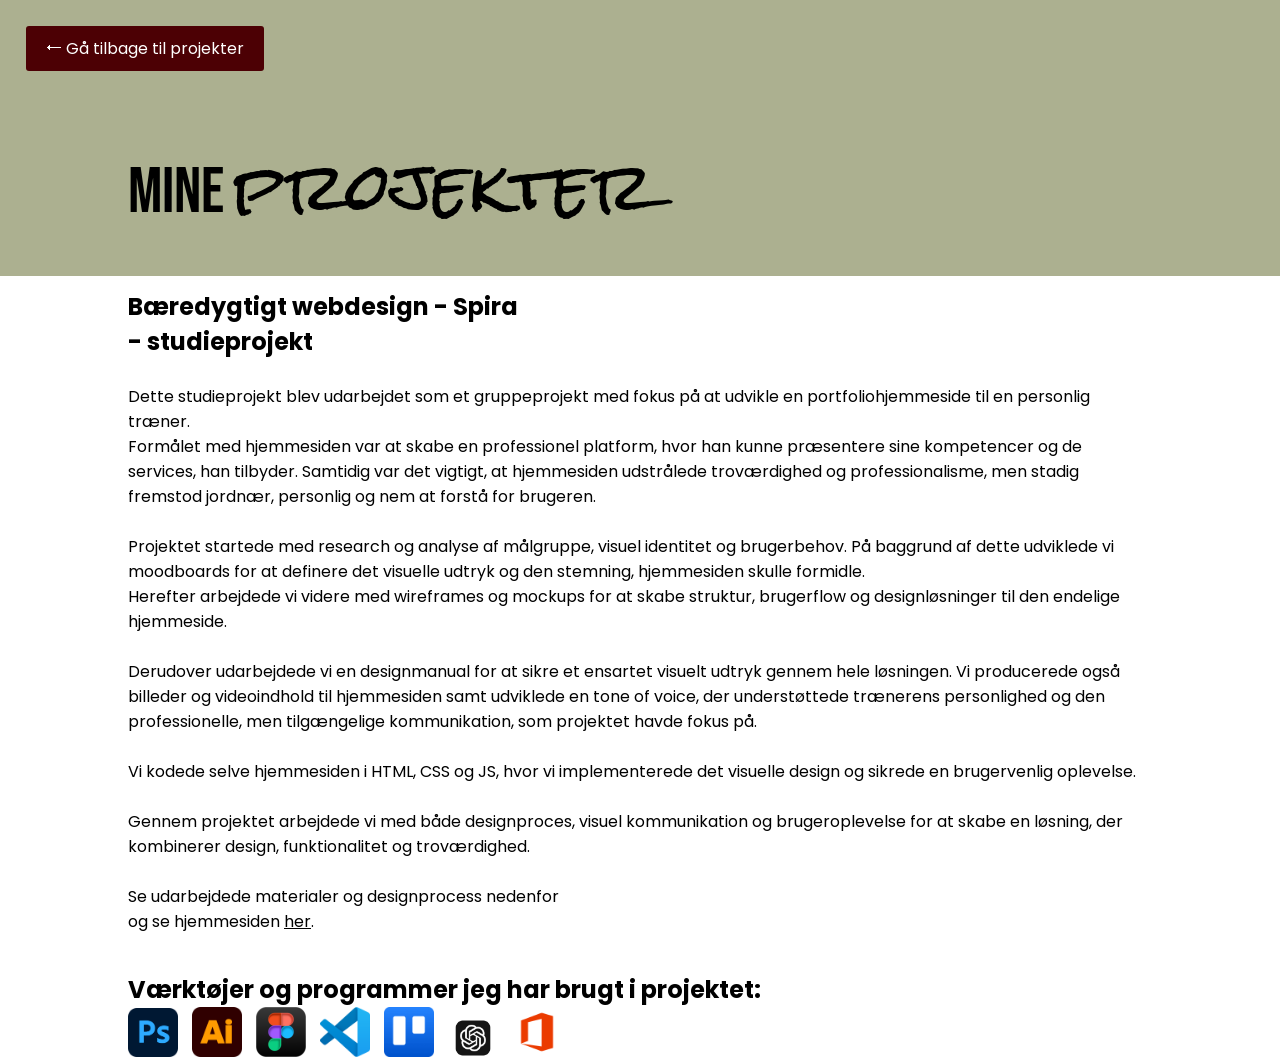
<file: beredygtig.html>
<!DOCTYPE html>
<html lang="en">
<head>
    <meta charset="UTF-8">
    <meta name="viewport" content="width=device-width, initial-scale=1.0">
    <title>Maria Kroer - Portfolio</title>

    <link rel="icon"  href="ikoner/fav.jpg">

    <link rel="stylesheet" href="css.css">
    <link rel="stylesheet" href="projekter.css">

 <link rel="preconnect" href="https://fonts.googleapis.com">
<link rel="preconnect" href="https://fonts.gstatic.com" crossorigin>
<link href="https://fonts.googleapis.com/css2?family=Bebas+Neue&family=Pinyon+Script&family=Poppins:ital,wght@0,100;0,200;0,300;0,400;0,500;0,600;0,700;0,800;0,900;1,100;1,200;1,300;1,400;1,500;1,600;1,700;1,800;1,900&family=Rock+Salt&family=The+Girl+Next+Door&display=swap" rel="stylesheet">
<script src="script.js" defer></script>

   </head>

<!-- Google tag (gtag.js) -->
<script async src="https://www.googletagmanager.com/gtag/js?id=G-BCG8EXSHFS"></script>
<script>
  window.dataLayer = window.dataLayer || [];
  function gtag(){dataLayer.push(arguments);}
  gtag('js', new Date());

  gtag('config', 'G-BCG8EXSHFS');
</script>

   <body>
      <div id="top">
    <a href="index.html#beredygtig" class="lmere"> ⭠ Gå tilbage til projekter</a>
  <h1 class="overskrift">Mine <span style="font-family: Rock Salt, cursive;">projekter</span></h1>
  </div>
  <div class="projekte">
  <p style="font-family: poppins, cursive;"> <span style="font-weight: bold; font-size: 1.5rem; ">Bæredygtigt webdesign - Spira<br> - studieprojekt</span>
    <br> <br> 
Dette studieprojekt blev udarbejdet som et gruppeprojekt med fokus på at udvikle en portfoliohjemmeside til en personlig træner. <br> Formålet med hjemmesiden var at skabe en professionel platform, hvor han kunne præsentere sine kompetencer og de services, han tilbyder. Samtidig var det vigtigt, at hjemmesiden udstrålede troværdighed og professionalisme, men stadig fremstod jordnær, personlig og nem at forstå for brugeren. <br><br>

Projektet startede med research og analyse af målgruppe, visuel identitet og brugerbehov. På baggrund af dette udviklede vi moodboards for at definere det visuelle udtryk og den stemning, hjemmesiden skulle formidle. <br> Herefter arbejdede vi videre med wireframes og mockups for at skabe struktur, brugerflow og designløsninger til den endelige hjemmeside. <br><br>

Derudover udarbejdede vi en designmanual for at sikre et ensartet visuelt udtryk gennem hele løsningen. Vi producerede også billeder og videoindhold til hjemmesiden samt udviklede en tone of voice, der understøttede trænerens personlighed og den professionelle, men tilgængelige kommunikation, som projektet havde fokus på. <br><br>

Vi kodede selve hjemmesiden i HTML, CSS og JS, hvor vi implementerede det visuelle design og sikrede en brugervenlig oplevelse. <br><br>

Gennem projektet arbejdede vi med både designproces, visuel kommunikation og brugeroplevelse for at skabe en løsning, der kombinerer design, funktionalitet og troværdighed. <br><br>
Se udarbejdede materialer og designprocess nedenfor <br> og se hjemmesiden <a href="https://mohammadpt.danielfrederiksmose.dk/index.html" target="_blank" style="color: black;">her</a>.</p>

</div>

<div class="værktøjstyle">
   <p style="font-family: poppins, cursive;"> <span style="font-weight: bold; font-size: 1.5rem; ">Værktøjer og programmer jeg har brugt i projektet: <br></span>
   
        <img src="ikoner/photoshop.png" class="icon fade-up værktøj" alt="Photoshop logo">
        <img src="ikoner/illustator.png" class="icon fade-up værktøj" alt="Illustrator logo" >

        <img src="ikoner/figma.png" class="icon fade-up værktøj" alt="Figma logo" >
 
        <img src="ikoner/vsc.png" class="icon fade-up værktøj" alt="Visual Studio Code logo" >

  
        <img src="ikoner/trello.png" class="icon fade-up værktøj" alt="Trello logo" >
    

        <img src="ikoner/chat.png" class="icon fade-up værktøj" alt="ChatGPT logo" >
        <img src="ikoner/office.png" class="icon fade-up værktøj" alt="Office logo" >
      

    </div>
  
</body>
</html>
</file>
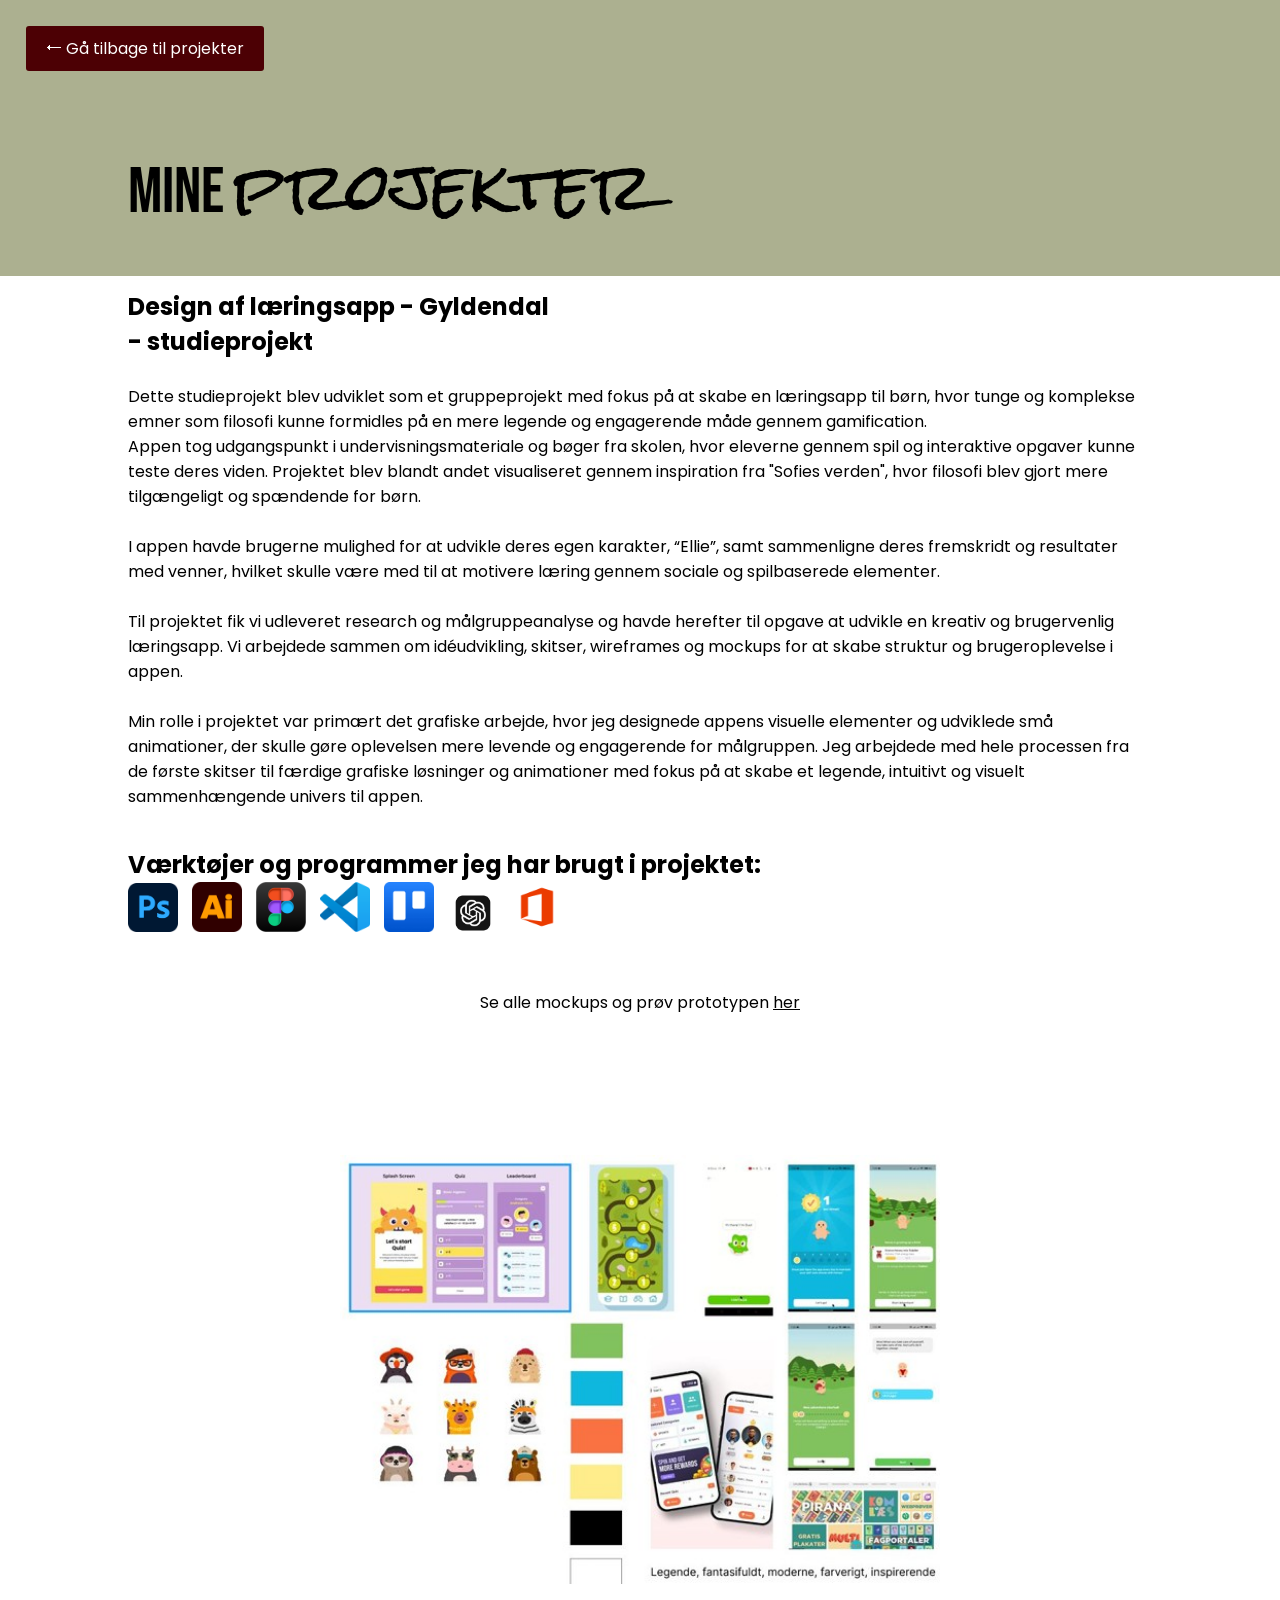
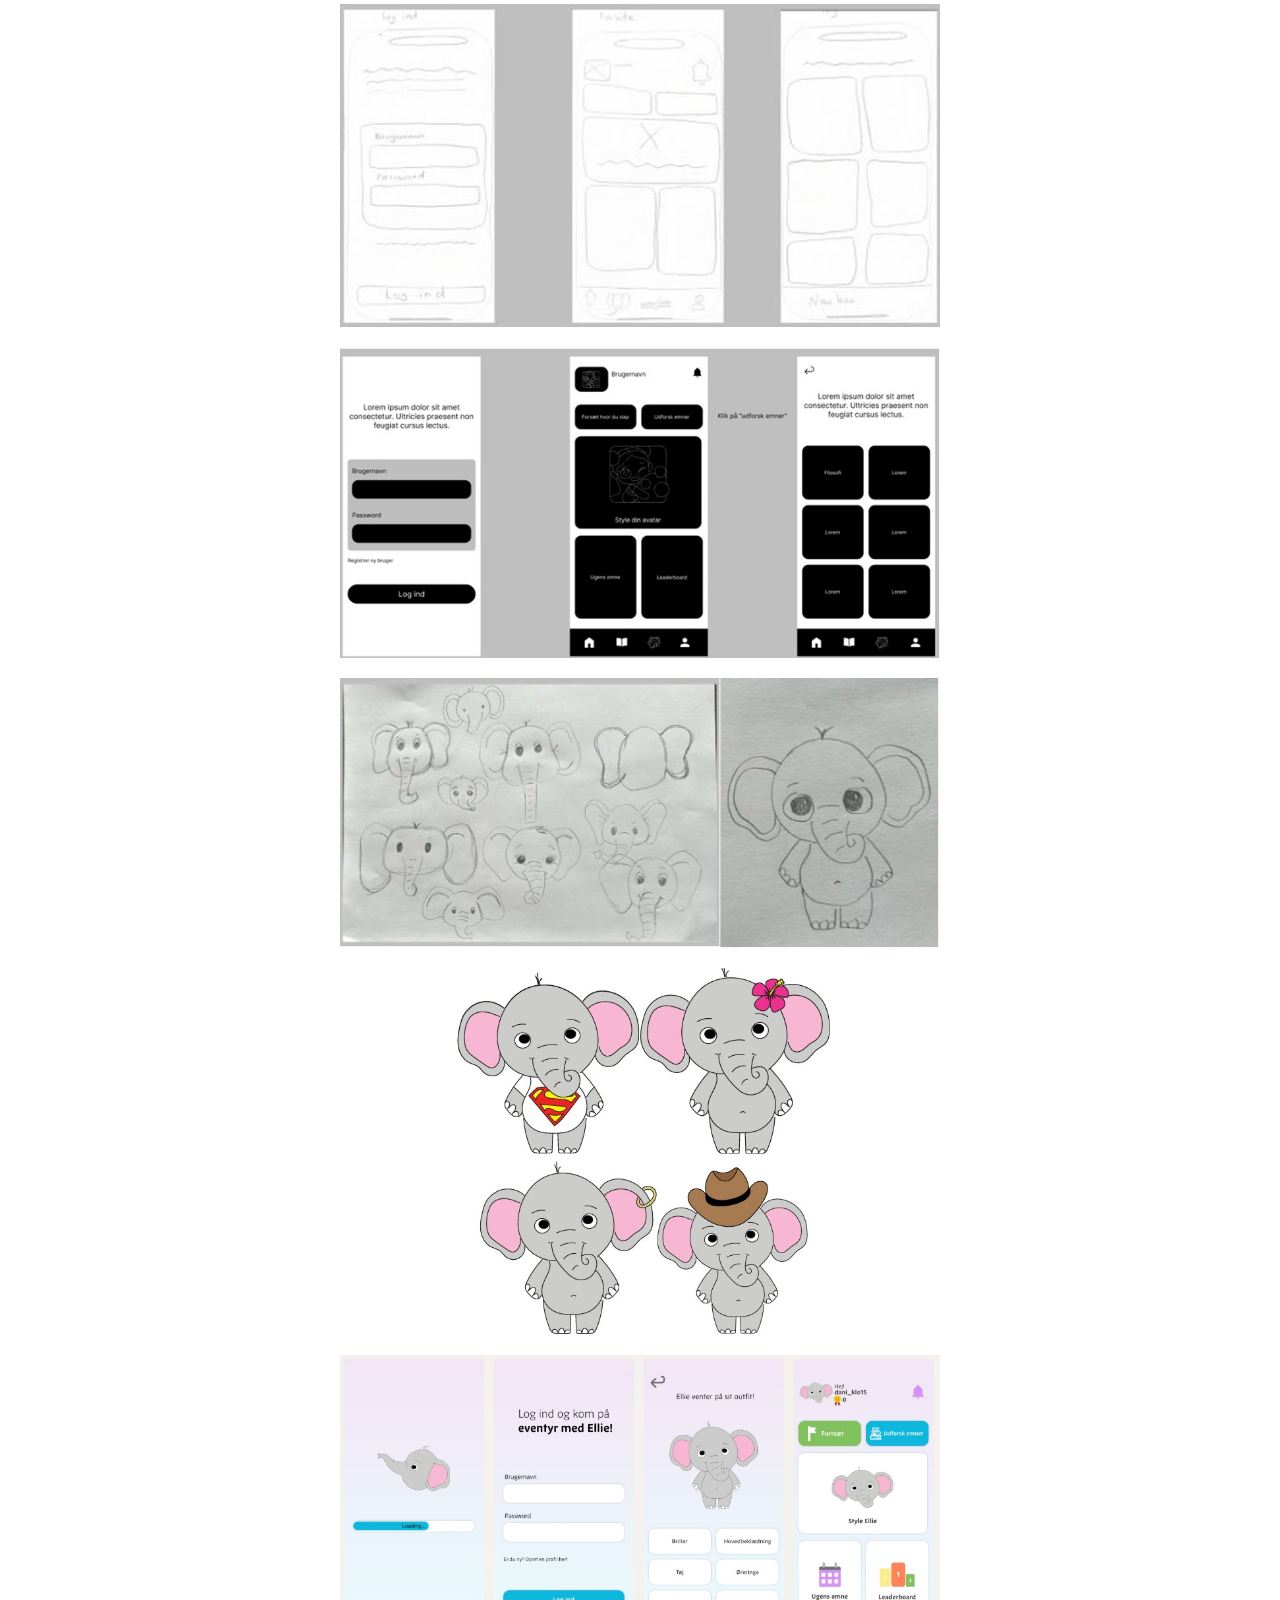
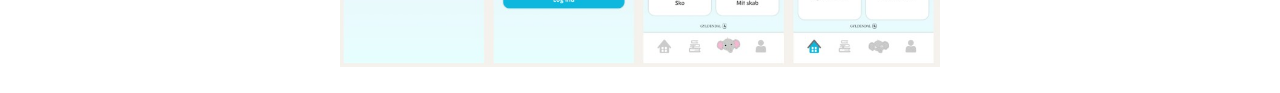
<file: ellie.html>
<!DOCTYPE html>
<html lang="en">
<head>
    <meta charset="UTF-8">
    <meta name="viewport" content="width=device-width, initial-scale=1.0">
    <title>Maria Kroer - Portfolio</title>

    <link rel="icon"  href="ikoner/fav.jpg">

    <link rel="stylesheet" href="css.css">
    <link rel="stylesheet" href="projekter.css">

 <link rel="preconnect" href="https://fonts.googleapis.com">
<link rel="preconnect" href="https://fonts.gstatic.com" crossorigin>
<link href="https://fonts.googleapis.com/css2?family=Bebas+Neue&family=Pinyon+Script&family=Poppins:ital,wght@0,100;0,200;0,300;0,400;0,500;0,600;0,700;0,800;0,900;1,100;1,200;1,300;1,400;1,500;1,600;1,700;1,800;1,900&family=Rock+Salt&family=The+Girl+Next+Door&display=swap" rel="stylesheet">
<script src="script.js" defer></script>

   </head>

<!-- Google tag (gtag.js) -->
<script async src="https://www.googletagmanager.com/gtag/js?id=G-BCG8EXSHFS"></script>
<script>
  window.dataLayer = window.dataLayer || [];
  function gtag(){dataLayer.push(arguments);}
  gtag('js', new Date());

  gtag('config', 'G-BCG8EXSHFS');
</script>

   <body>
    <div id="top">
    <a href="index.html#ellie" class="lmere"> ⭠ Gå tilbage til projekter</a>
  <h1 class="overskrift">Mine <span style="font-family: Rock Salt, cursive;">projekter</span></h1>
  </div>
  <div class="projekte">
  <p style="font-family: poppins, cursive;"> <span style="font-weight: bold; font-size: 1.5rem; ">Design af læringsapp - Gyldendal <br> - studieprojekt</span>
    <br> <br> 
Dette studieprojekt blev udviklet som et gruppeprojekt med fokus på at skabe en læringsapp til børn, hvor tunge og komplekse emner som filosofi kunne formidles på en mere legende og engagerende måde gennem gamification. <br> Appen tog udgangspunkt i undervisningsmateriale og bøger fra skolen, hvor eleverne gennem spil og interaktive opgaver kunne teste deres viden. Projektet blev blandt andet visualiseret gennem inspiration fra "Sofies verden", hvor filosofi blev gjort mere tilgængeligt og spændende for børn. <br><br>

I appen havde brugerne mulighed for at udvikle deres egen karakter, “Ellie”, samt sammenligne deres fremskridt og resultater med venner, hvilket skulle være med til at motivere læring gennem sociale og spilbaserede elementer. <br> <br>

Til projektet fik vi udleveret research og målgruppeanalyse og havde herefter til opgave at udvikle en kreativ og brugervenlig læringsapp. Vi arbejdede sammen om idéudvikling, skitser, wireframes og mockups for at skabe struktur og brugeroplevelse i appen. <br><br>

Min rolle i projektet var primært det grafiske arbejde, hvor jeg designede appens visuelle elementer og udviklede små animationer, der skulle gøre oplevelsen mere levende og engagerende for målgruppen. Jeg arbejdede med hele processen fra de første skitser til færdige grafiske løsninger og animationer med fokus på at skabe et legende, intuitivt og visuelt sammenhængende univers til appen.</p>

</div>

<div class="værktøjstyle">
   <p style="font-family: poppins, cursive;"> <span style="font-weight: bold; font-size: 1.5rem; ">Værktøjer og programmer jeg har brugt i projektet: <br></span>
   
          <img src="ikoner/photoshop.png" class="icon fade-up værktøj" alt="Photoshop logo">
        <img src="ikoner/illustator.png" class="icon fade-up værktøj" alt="Illustrator logo" >
      
      
        <img src="ikoner/figma.png" class="icon fade-up værktøj" alt="Figma logo" >
   
        <img src="ikoner/vsc.png" class="icon fade-up værktøj" alt="Visual Studio Code logo" >
     
 
      
        <img src="ikoner/trello.png" class="icon fade-up værktøj" alt="Trello logo" >
  
        <img src="ikoner/chat.png" class="icon fade-up værktøj" alt="ChatGPT logo" >
        <img src="ikoner/office.png" class="icon fade-up værktøj" alt="Office logo" >
  
</div>
        <div class="designprocess">
      
    <p style="font-family: poppins, cursive; text-align: center;">Se alle mockups og prøv prototypen <a href="https://www.figma.com/design/TAbSsfrMTwYjvmrbj8BTLj/Design-af-en-app-prototype?node-id=0-1&p=f&t=DcxupOSWYfA2Iiut-0" target="_blank" style="color: black;">her</a></p>
<video src="video/prototypeellie.mp4" autoplay muted style="width: 200px;"></video>

<img src="studiepro/moodboardellie.jpg" style="width: 600px;" alt="Skitser">
<img src="studiepro/skitserellie.jpg" style="width: 600px;" alt="Logo skitser">
<img src="studiepro/wireframesellie.jpg" style="width: 600px;" alt="Wireframes">

<img src="studiepro/skitserellieele.jpg" style="width: 600px;" alt="mock up">
<img src="studiepro/doneellie.jpg" style="width: 400px;" alt="mock up">
  
    
<img src="studiepro/mockupellie.jpg" style="width: 600px;" alt="mock up">

  

  </div>
</body>
</html>
</file>
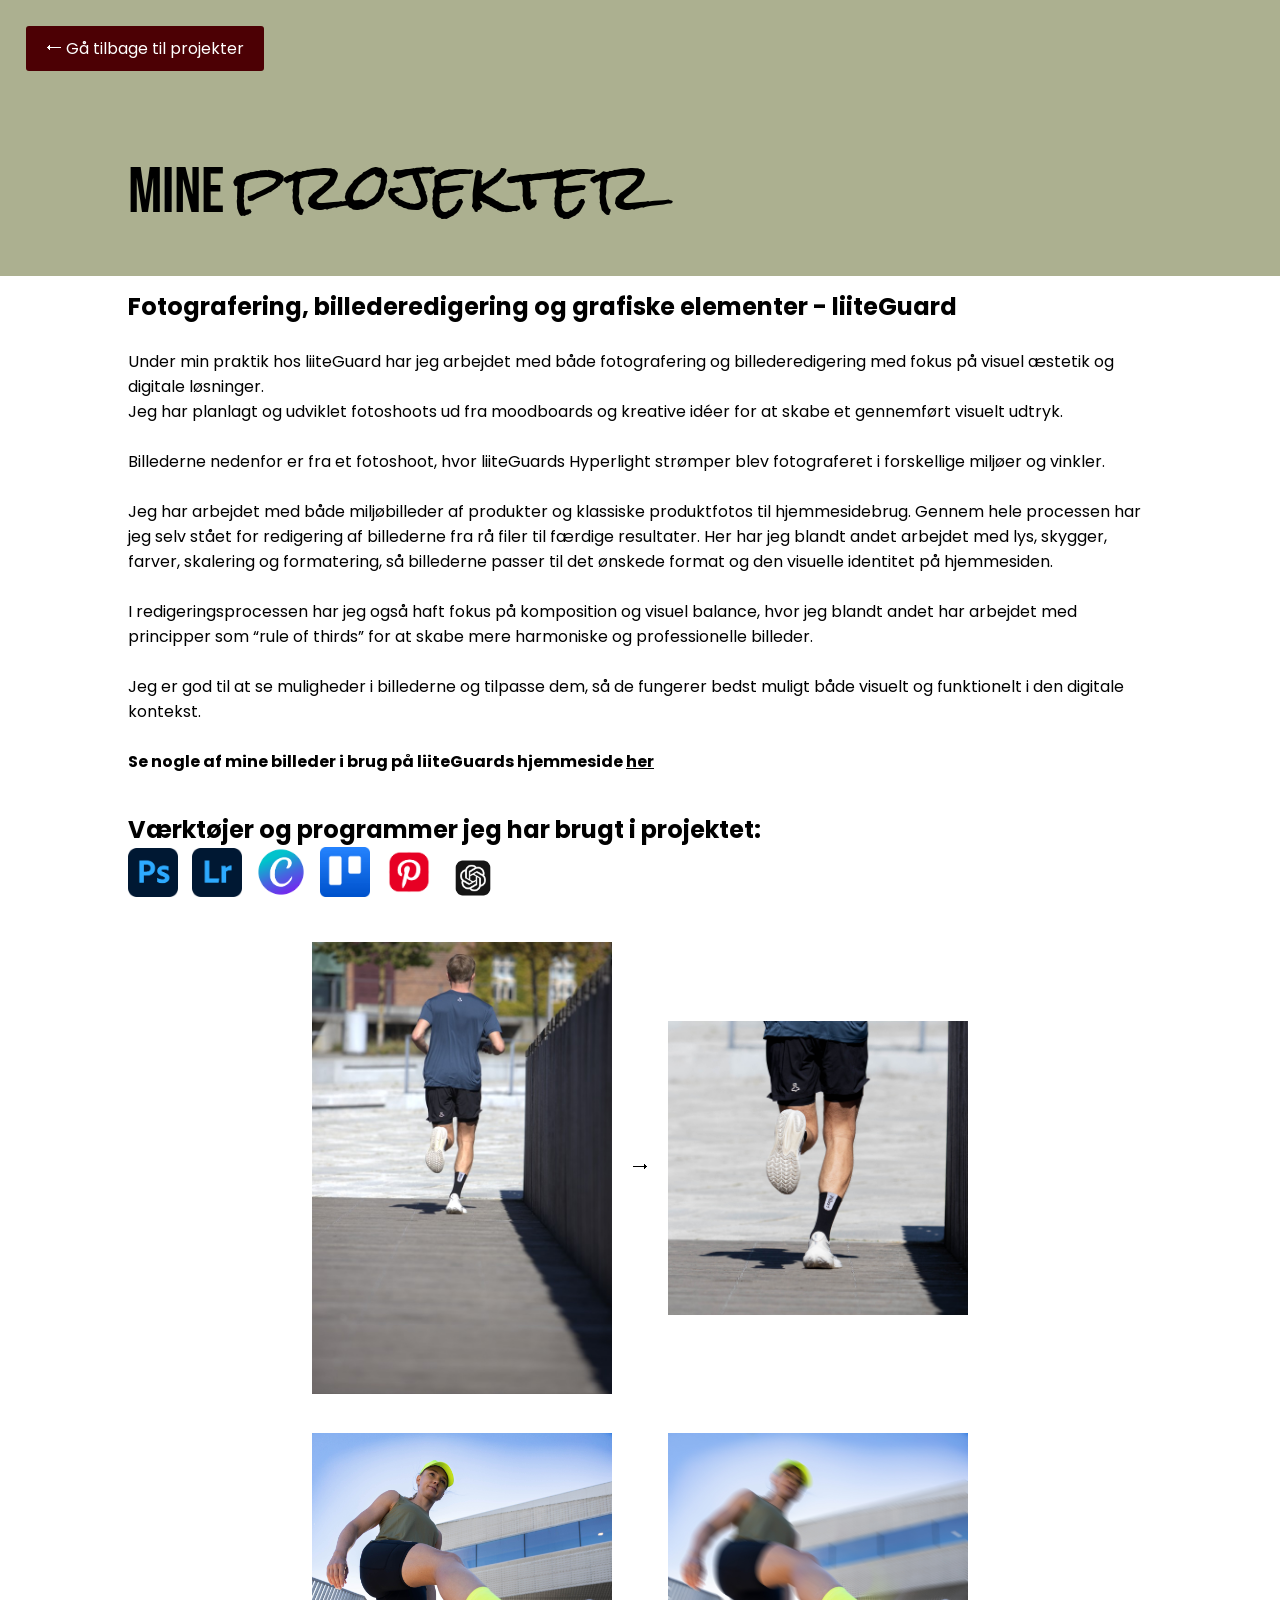
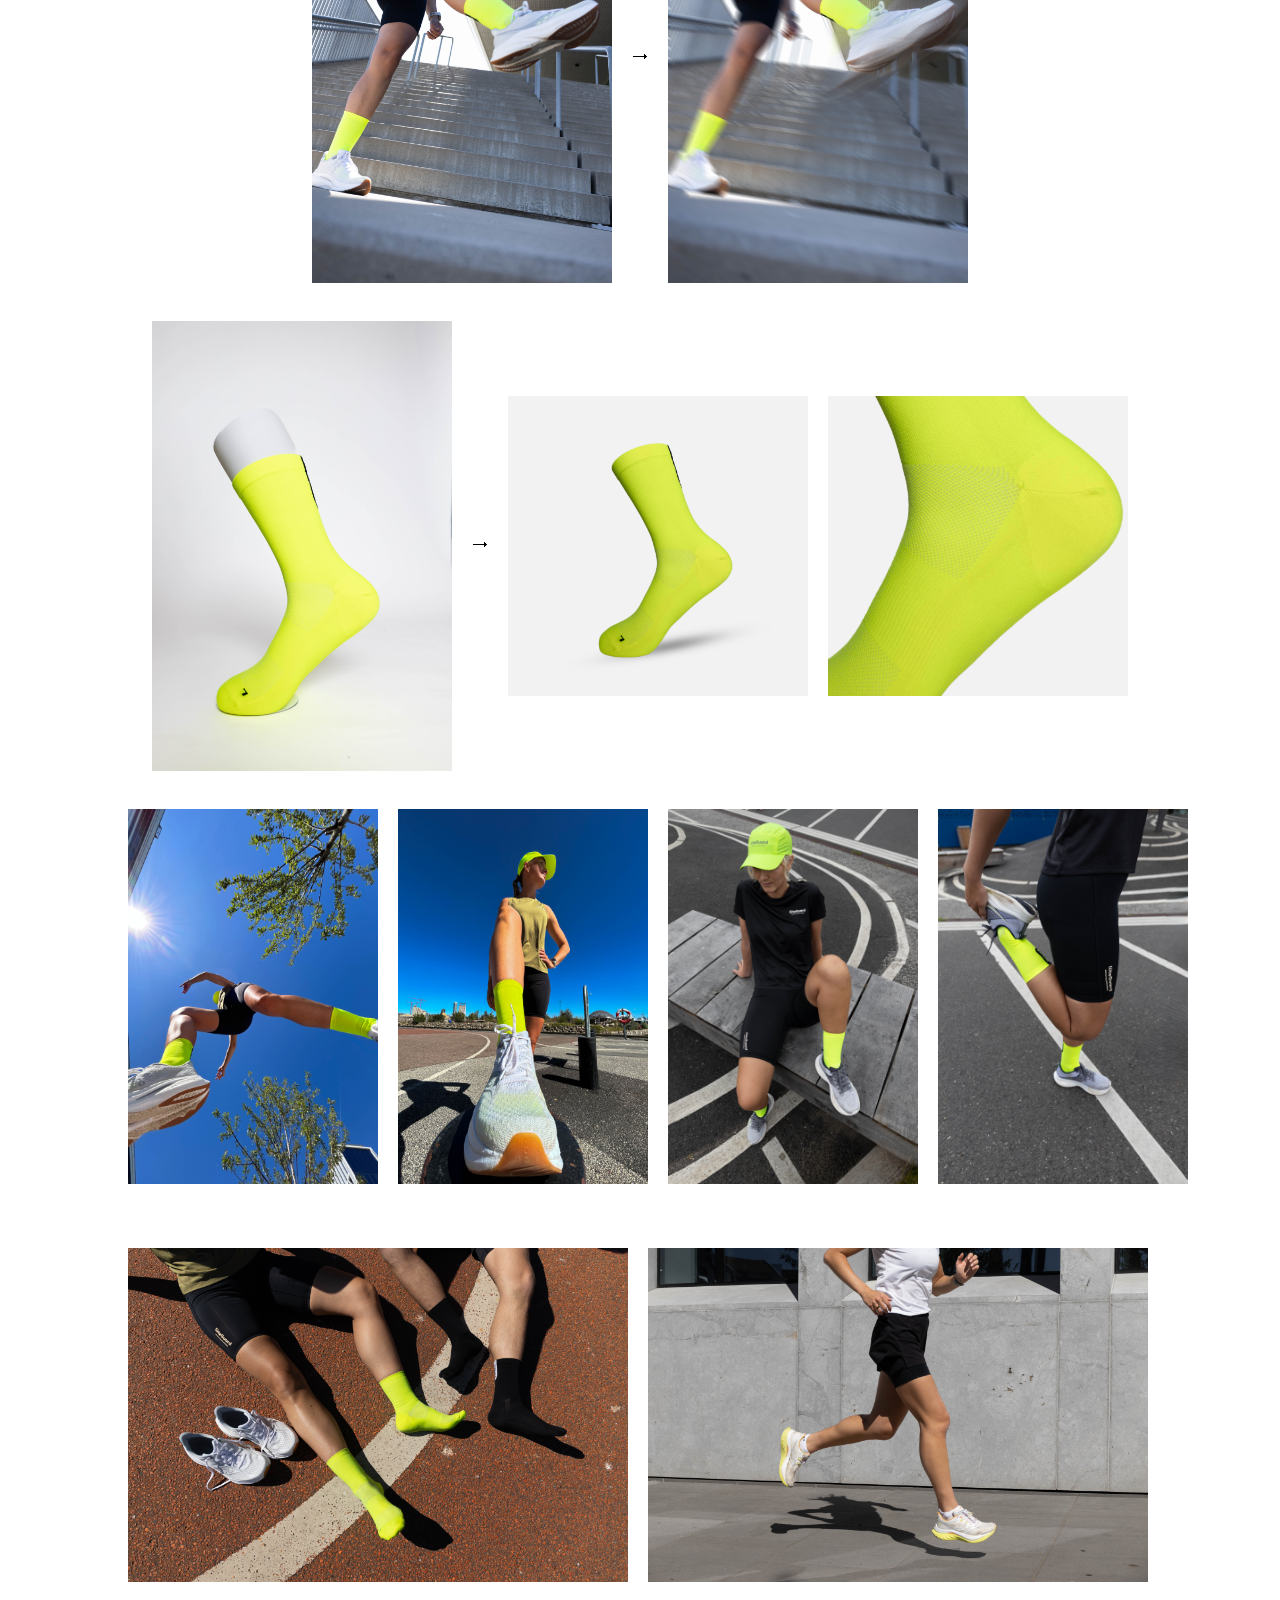
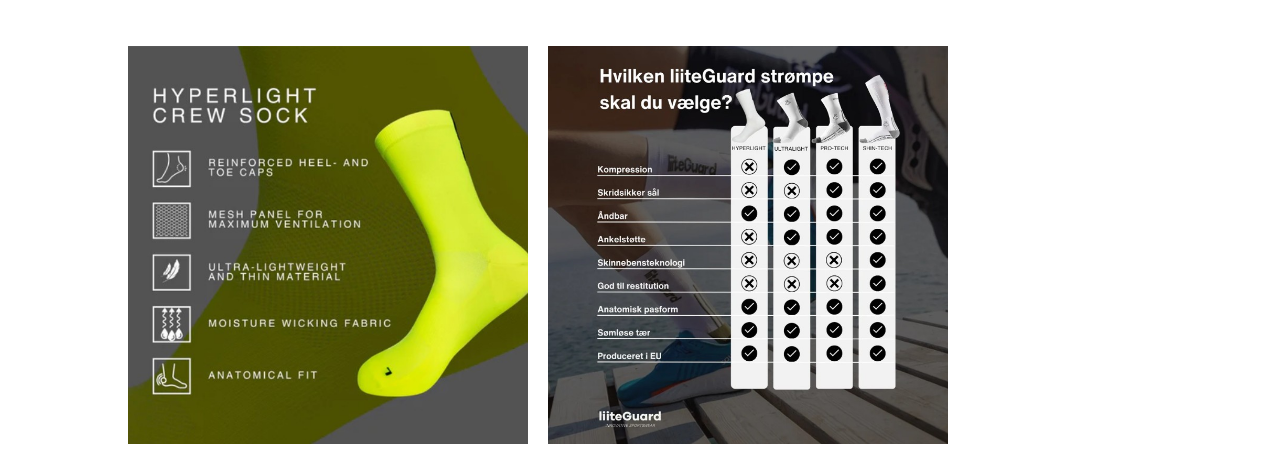
<file: foto.html>
<!DOCTYPE html>
<html lang="en">
<head>
    <meta charset="UTF-8">
    <meta name="viewport" content="width=device-width, initial-scale=1.0">
    <title>Maria Kroer - Portfolio</title>

    <link rel="icon"  href="ikoner/fav.jpg">

    <link rel="stylesheet" href="css.css">
    <link rel="stylesheet" href="projekter.css">

 <link rel="preconnect" href="https://fonts.googleapis.com">
<link rel="preconnect" href="https://fonts.gstatic.com" crossorigin>
<link href="https://fonts.googleapis.com/css2?family=Bebas+Neue&family=Pinyon+Script&family=Poppins:ital,wght@0,100;0,200;0,300;0,400;0,500;0,600;0,700;0,800;0,900;1,100;1,200;1,300;1,400;1,500;1,600;1,700;1,800;1,900&family=Rock+Salt&family=The+Girl+Next+Door&display=swap" rel="stylesheet">
<script src="script.js" defer></script>
   </head>

<!-- Google tag (gtag.js) -->
<script async src="https://www.googletagmanager.com/gtag/js?id=G-BCG8EXSHFS"></script>
<script>
  window.dataLayer = window.dataLayer || [];
  function gtag(){dataLayer.push(arguments);}
  gtag('js', new Date());

  gtag('config', 'G-BCG8EXSHFS');
</script>

   <body>
    <div id="top">
    <a href="index.html#foto" class="lmere"> ⭠ Gå tilbage til projekter</a>
  <h1 class="overskrift">Mine <span style="font-family: Rock Salt, cursive;">projekter</span></h1>
  </div>
  <div class="projekte">
  <p style="font-family: poppins, cursive;"> <span style="font-weight: bold; font-size: 1.5rem; ">Fotografering, billederedigering og grafiske elementer - liiteGuard</span>
    <br> <br> 
Under min praktik hos liiteGuard har jeg arbejdet med både fotografering og billederedigering med fokus på visuel æstetik og digitale løsninger. <br> Jeg har planlagt og udviklet fotoshoots ud fra moodboards og kreative idéer for at skabe et gennemført visuelt udtryk. <br> <br> Billederne nedenfor er fra et fotoshoot, hvor liiteGuards Hyperlight strømper blev fotograferet i forskellige miljøer og vinkler.
<br><br>
Jeg har arbejdet med både miljøbilleder af produkter og klassiske produktfotos til hjemmesidebrug. Gennem hele processen har jeg selv stået for redigering af billederne fra rå filer til færdige resultater. Her har jeg blandt andet arbejdet med lys, skygger, farver, skalering og formatering, så billederne passer til det ønskede format og den visuelle identitet på hjemmesiden.
<br><br>
I redigeringsprocessen har jeg også haft fokus på komposition og visuel balance, hvor jeg blandt andet har arbejdet med principper som “rule of thirds” for at skabe mere harmoniske og professionelle billeder. <br><br>Jeg er god til at se muligheder i billederne og tilpasse dem, så de fungerer bedst muligt både visuelt og funktionelt i den digitale kontekst. 
<br> <br> <span style="font-weight: bold;">Se nogle af mine billeder i brug på liiteGuards hjemmeside <a href="https://liiteguard.dk/products/hyperlight-crew-sock-2-pack-neon-yellow" target="_blank" style="color: black;">her</a></span>
</p>


</div>

<div class="værktøjstyle">
   <p style="font-family: poppins, cursive;"> <span style="font-weight: bold; font-size: 1.5rem; ">Værktøjer og programmer jeg har brugt i projektet: <br></span>
   
        <img src="ikoner/photoshop.png" class="icon fade-up værktøj" alt="Photoshop logo">

        <img src="ikoner/lightroom.png" class="icon fade-up værktøj" alt="Lightroom logo" >

        <img src="ikoner/canva.png" class="icon fade-up værktøj" alt="Canva logo" >


        <img src="ikoner/trello.png" class="icon fade-up værktøj" alt="Trello logo" >
        <img src="ikoner/pinterest.webp" class="icon fade-up værktøj" alt="Pinterest logo" >
 
        <img src="ikoner/chat.png" class="icon fade-up værktøj" alt="ChatGPT logo" >


    </div>

<div class="billederfotoet">
<img src="img/emilfør.jpg" style="width: 300px; height: auto;" alt="Løber på bro">
<p>⭢</p>
<img src="img/emilefter.jpg" style="width: 300px; height: auto;" alt="løber på bro">
</div>
 <div class="billederfotoet">
<img src="img/sparkfør.jpg" style="width: 300px; height: auto;" alt="løber der sparker">
<p>⭢</p>
<img src="img/sparkefter.jpg" style="width: 300px; height: auto;" alt="løber der sparker">
</div>
<div class="billederfotoet">
<img src="img/neonfør.jpg" style="width: 300px; height: auto;" alt="strømpe">
<p>⭢</p>
<img src="img/neonsiden.jpg" style="width: 300px; height: auto;" alt="strømpe">
<img src="img/neondetaljetre.jpg" style="width: 300px; height: auto;" alt="strømpe">
</div>

<div class="billederfototo">
<img src="img/hopneon.jpg" style="width: 250px; height: auto;" alt="løber der hopper">
<img src="img/storfod.jpg" style="width: 250px; height: auto;" alt="Neonstrømpe på fod">
<img src="img/nannaneon.jpg" style="width: 250px; height: auto;" alt="Nanna i neonstrømpe">
<img src="img/strak.jpg" style="width: 250px; height: auto;" alt="Strømpe">
</div>

<div class="billederfototo">
    <img src="img/sortogneon.jpg" style="width: 500px; height: auto;" alt="Sort og neonstrømpe">
    <img src="img/kortstro.jpg" style="width: 500px; height: auto;" alt="Kort strømpe">
</div>

<div class="billederfototo">
    <img src="img/grafikstroo.jpg" style="width: 400px; height: auto;" alt="Grafisk strømpediagram">
    <img src="img/grafikstro.jpg" style="width: 400px; height: auto;" alt="Grafisk strømpediagram">
</div>

</body>
</html>
</file>
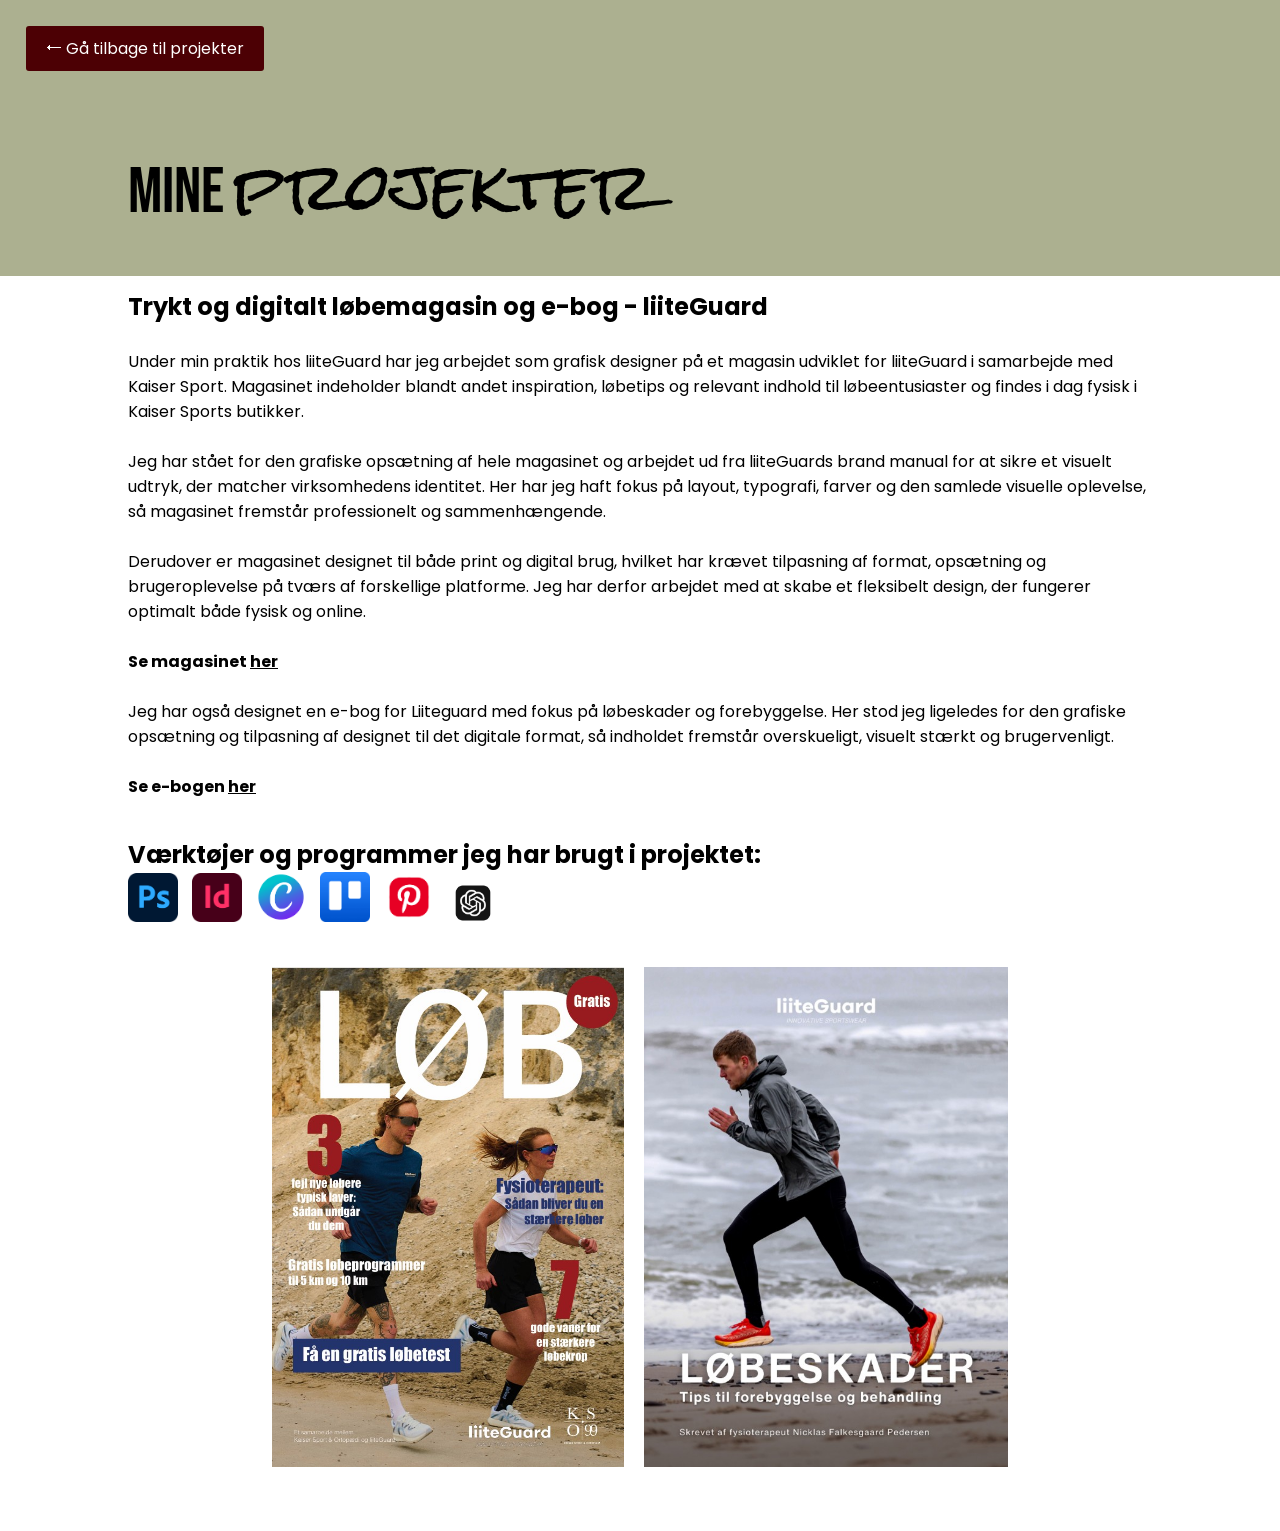
<file: magasin.html>
<!DOCTYPE html>
<html lang="en">
<head>
    <meta charset="UTF-8">
    <meta name="viewport" content="width=device-width, initial-scale=1.0">
    <title>Maria Kroer - Portfolio</title>

    <link rel="icon" href="ikoner/fav.jpg">

    <link rel="stylesheet" href="css.css">
    <link rel="stylesheet" href="projekter.css">

 <link rel="preconnect" href="https://fonts.googleapis.com">
<link rel="preconnect" href="https://fonts.gstatic.com" crossorigin>
<link href="https://fonts.googleapis.com/css2?family=Bebas+Neue&family=Pinyon+Script&family=Poppins:ital,wght@0,100;0,200;0,300;0,400;0,500;0,600;0,700;0,800;0,900;1,100;1,200;1,300;1,400;1,500;1,600;1,700;1,800;1,900&family=Rock+Salt&family=The+Girl+Next+Door&display=swap" rel="stylesheet">
<script src="script.js" defer></script>
   </head>

<!-- Google tag (gtag.js) -->
<script async src="https://www.googletagmanager.com/gtag/js?id=G-BCG8EXSHFS"></script>
<script>
  window.dataLayer = window.dataLayer || [];
  function gtag(){dataLayer.push(arguments);}
  gtag('js', new Date());

  gtag('config', 'G-BCG8EXSHFS');
</script>

   <div id="top">
    <a href="index.html#magasin" class="lmere"> ⭠ Gå tilbage til projekter</a>
  <h1 class="overskrift">Mine <span style="font-family: Rock Salt, cursive;">projekter</span></h1>
  </div>
  <div class="projekte">
  <p style="font-family: poppins, cursive;"> <span style="font-weight: bold; font-size: 1.5rem; ">Trykt og digitalt løbemagasin og e-bog - liiteGuard</span>
    <br> <br> 
Under min praktik hos liiteGuard har jeg arbejdet som grafisk designer på et magasin udviklet for liiteGuard i samarbejde med Kaiser Sport. Magasinet indeholder blandt andet inspiration, løbetips og relevant indhold til løbeentusiaster og findes i dag fysisk i Kaiser Sports butikker. <br> <br>

Jeg har stået for den grafiske opsætning af hele magasinet og arbejdet ud fra liiteGuards brand manual for at sikre et visuelt udtryk, der matcher virksomhedens identitet. Her har jeg haft fokus på layout, typografi, farver og den samlede visuelle oplevelse, så magasinet fremstår professionelt og sammenhængende. <br><br>

Derudover er magasinet designet til både print og digital brug, hvilket har krævet tilpasning af format, opsætning og brugeroplevelse på tværs af forskellige platforme. Jeg har derfor arbejdet med at skabe et fleksibelt design, der fungerer optimalt både fysisk og online. <br><br>
<span style="font-weight: bold;">Se magasinet <a href="filer/loebmagasin.pdf" target="_blank" style="color: black;">her</a></span> <br>
 <br>
Jeg har også designet en e-bog for Liiteguard med fokus på løbeskader og forebyggelse. Her stod jeg ligeledes for den grafiske opsætning og tilpasning af designet til det digitale format, så indholdet fremstår overskueligt, visuelt stærkt og brugervenligt. <br>
<br> <span style="font-weight: bold;"> Se e-bogen <a href="https://drive.google.com/file/d/1gMFGeOwm3xckIm69l6NgecaVzfL1ZPpD/view" target="_blank" style="color: black;">her</a>
</span></p>

</div>

<div class="værktøjstyle">
   <p style="font-family: poppins, cursive;"> <span style="font-weight: bold; font-size: 1.5rem; ">Værktøjer og programmer jeg har brugt i projektet: <br></span>
   
        <img src="ikoner/photoshop.png" class="icon fade-up værktøj" alt="Photoshop logo">
       
        <img src="ikoner/indesign.png" class="icon fade-up værktøj" alt="Indesign logo" >

        <img src="ikoner/canva.png" class="icon fade-up værktøj" alt="Canva logo" >

        <img src="ikoner/trello.png" class="icon fade-up værktøj" alt="Trello logo" >
        <img src="ikoner/pinterest.webp" class="icon fade-up værktøj" alt="Pinterest logo" >

        <img src="ikoner/chat.png" class="icon fade-up værktøj" alt="ChatGPT logo" >


    </div>

<div class="billederfotoet" style="padding-bottom: 5%;">
  <img src="img/magasin.jpg" style="height: 500px;" alt="LØB magasinet">
  <img src="img/ebog.jpg" style="height: 500px;" alt="E-bogen">
</div>
  
</body>
</html>
</file>
<file: css.css>
* {
    margin: 0;
    padding: 0;
    box-sizing: border-box;
}

html {
  scroll-behavior: smooth;
}

:root {
    --rood: #4C0004;
    --beige: #efe7da;
    --lysblaa: #c1dbe8;
    --sort: #000;
    --hvid: #fff;
    --groon: #acb090;
}

#forside {
    height: 100vh;
    background: linear-gradient(
        to right,
        var(--groon) 75%,
        var(--hvid) 25%
    );
    position: relative;
}

#billedeafmig {
      position: absolute;

    top: 50%;
    left: 75%;

    transform: translate(-50%, -50%);

    width: 30vw;
    max-width: 420px;
    min-width: 180px;

    height: auto;

}



.overskrift {
    color: var(--sort);
  font-family: "Bebas Neue", cursive;
  font-weight: 400;
  font-size: 4rem;
  font-style: normal;
  padding-top: 1%;
  padding-left: 10%;

}

.fadeleftover {
  opacity: 0;
  transform: translateX(-30px);
  transition:
    opacity 0.7s ease,
    transform 0.7s ease;
}

.fadeleftover.show {
  opacity: 1;
  transform: translateX(0);
}

.tekst {
    color: var(--sort);
  font-family: "Poppins", cursive;
  font-weight: 400;
  font-size: 1rem;
  font-style: normal;
  padding-left: 10%;
  padding-top: 1%;
  max-width: 600px;

}


#projekterknap {
    background-color: var(--rood);
    color: var(--hvid);
    font-family: "Poppins", cursive;
    font-size: 1rem;
    padding: 10px 20px;
    border: none;
    border-radius: 3px;
    cursor: pointer;
    margin-left: 10%;
    margin-top: 1%;
    text-decoration: none;

    display: inline-block;
    transition: 0.3s ease;


}

#projekterknap:hover {
    
transform: translateY(-5px);
}


#scroll {
    font-family: "Poppins", cursive;
    position: absolute;
    text-align: center;
    left: 50%;
    top: 90%;
    transform: translate(-50%, -50%);
    width: clamp(30px, 5vw, 40px);
    animation: floatt 3s ease-in-out infinite;
}

@keyframes floatt {
    0% {
        transform: translateY(0);
    }

    50% {
        transform: translateY(-15px);
    }

    100% {
        transform: translateY(0);
    }
}

.marquee {
     overflow: hidden;
    width: 100%;

    width: 100%;
    font-family: poppins;
    padding-top: 2%;

}

.marquee-track {
    display: flex;
    width: max-content;

    animation: scroll 15s linear infinite;
}

@keyframes scroll {
    from {
        transform: translateX(0);
    }

    to {
        transform: translateX(-50%);
    }
}


.underoverskrift {
    color: var(--sort);
  font-family: "Bebas Neue", cursive;
  font-weight: 400;
  font-size: 2.5rem;
  font-style: normal;
  padding-top: 5%;
  padding-left: 10%;
}

#cvknap {
    background-color: var(--rood);
    color: var(--hvid);
    font-family: "Poppins", cursive;
    font-size: 1rem;
    padding: 10px 20px;
    border: none;
    border-radius: 3px;
    cursor: pointer;
    margin-left: 10%;
    margin-top: 5%;
    text-decoration: none;

    display: inline-block;
    transition: 0.3s ease;


}

#cvknap:hover {
    
transform: translateY(-5px);
}



#ommigtekst {
    color: var(--sort);
  font-family: "Poppins", cursive;
  font-weight: 400;
  font-size: 1rem;
  font-style: normal;
  padding-left: 10%;
  padding-top: 1%;
 

}

.about-section {
    display: flex;

    justify-content: space-between;

    align-items: flex-start;

    gap: clamp(2rem, 5vw, 6rem);
}

/* VENSTRE TEKST */
#ommig {
    flex: 1 1 0;
    min-width: 0;
    padding-left: 5%;
}

/* HØJRE BILLEDE */
.polaroid-container {
    flex: 1 1 0;

    display: flex;
    justify-content: center;
    align-items: center;
    padding-top: 10%;
}

/* POLAROID */
.polaroid {
    background: white;

    padding: 1rem 1rem 2rem 1rem;

    box-shadow: 0 10px 30px rgba(0,0,0,0.15);

    width: clamp(200px, 20vw, 300px);
}

.polaroid img {
    width: 100%;
    display: block;
}

.float {
    animation: float 5s ease-in-out infinite;
}

@keyframes float {

    0% {
        transform: rotate(5deg) translateY(0);
    }

    50% {
        transform: rotate(5deg) translateY(-20px);
    }

    100% {
        transform: rotate(5deg) translateY(0);
    }
}

.værktøjstyle {
    display: flex;
    align-items: center;
    padding-left: 10%;
    padding-top: 1%;
}
.værktøj {
   width: 50px;
    height: auto;
    margin-right: 10px;
    display: inline-block;
}

.fade-up {
  opacity: 0;
  transform: translateY(-30px);
  transition:
    opacity 0.5s ease,
    transform 0.5s ease;
}

.fade-up.show {
  opacity: 1;
  transform: translateY(0);
}

#citatstyle {
    display: flex;
    flex-direction: row;
    justify-content: center;
    padding-left: 10%;
    padding-right: 10%;
    padding-top: 1%;
    padding-bottom: 5%;
    
}

.citat {
    font-family: "Poppins", cursive;
    font-size: 1rem;
    padding: 2%;
    margin: 2%;
    box-shadow: 0 5px 20px rgba(0,0,0,0.2);
    background-color: var(--hvid);
}

.pro {
    position: relative;
}

.storstjerne {
  position: absolute;
  bottom: 3%;
  left: 90%;
  width: 80px;
 
    animation: sparkle 2s cubic-bezier(0.22, 1, 0.36, 1) infinite;
   
}

@keyframes sparkle {
  0% {
    transform: rotate(0deg) ;
  }

  25% {
    transform: rotate(5deg) ;
  }

  50% {
    transform: rotate(-5deg) ;
  }

  75% {
    transform: rotate(2deg) ;
  }

  100% {
    transform: rotate(0deg) ;
  }
}

.lillestjerne {
  position: absolute;
  bottom: 50%;
  left: 7%;
  width: 40px;
 
    animation: sparklee 2s cubic-bezier(0.22, 1, 0.36, 1) infinite;
   
}

@keyframes sparklee {
  0% {
    transform: rotate(0deg) ;
  }

  25% {
    transform: rotate(6deg) ;
  }

  50% {
    transform: rotate(-6deg) ;
  }

  75% {
    transform: rotate(1deg) ;
  }

  100% {
    transform: rotate(0deg) ;
  }
}

#projekter {
    background-color: var(--groon);
    
}

#projektstyle {
    
    padding-left: 10%;
    padding-right: 10%;
    padding-bottom: 1%;
    padding-top: 1%;
    
}

.projekterne {
    box-shadow: 0 5px 20px rgba(0,0,0,0.2);
   display: flex;
   flex-direction: row;
   justify-content: flex-start;
    align-items: center;
   padding: 2%;
     margin: 2%;
    background-color: var(--hvid);
   
  
}

.tekstoknap {
    display: flex;
    flex-direction: column;
    align-items: flex-start;
    gap: 30px;
}

.projektbilleder {
    width: auto;
    height: 250px;
    margin-right: 10px;
}

.tekstprojekt {
    font-family: "Poppins", cursive;
    font-size: 1rem;
    padding: 2%;
    margin: 2%;
    text-wrap: nowrap;
   
}

.lmere {
    background-color: var(--rood);
    color: var(--hvid);
    font-family: "Poppins", cursive;
    font-size: 1rem;
    padding: 10px 20px;
    border: none;
    border-radius: 3px;
    cursor: pointer;
    text-decoration: none;
 margin: 2%;
    

    display: inline-block;
    transition: 0.3s ease;
}

.lmere:hover {
    
transform: translateY(-5px);
}

#billedeafmigto {
   padding-top: 5%;
   padding-right: 10%;
   padding-bottom: 6%;
    width: 35vw;
   float: right;
    height: auto;
}

#kontakt {
    position: relative;
}



@media (max-width: 768px) {

    /* GENERELT */
    .overskrift {
        font-size: 3rem;
        padding-left: 5%;
        padding-right: 5%;
    }

    .tekst,
    #ommigtekst {
        padding-left: 5%;
        padding-right: 5%;
        font-size: 0.95rem;
    }

    .underoverskrift {
        padding-left: 5%;
        padding-right: 5%;
        font-size: 2rem;
    }

    /* HERO */
    #forside {

        background: linear-gradient(
            to bottom,
            var(--groon) 70%,
            var(--hvid) 30%
        );

        overflow: hidden;
    }

    #billedeafmig {

        position: absolute;

        left: 50%;
        top: 75%;

        width: 60vw;

        transform: translate(-50%, -50%);
    }

    #scroll {
        display: none;
    }

    /* KNAPPER */
    #projekterknap,
    #cvknap {

        margin-left: 5%;
    }

    /* ABOUT */
    .about-section {

        flex-direction: column;

        padding-top: 3rem;
    }

    .polaroid-container {

        width: 100%;

        padding-top: 0;

        margin-bottom: 3rem;
    }

    .polaroid {
        width: 70vw;
    }

    /* IKONER */
    .værktøjstyle {

        flex-wrap: wrap;

        justify-content: center;

        padding-left: 5%;
        padding-right: 5%;

        gap: 1rem;
    }

    .værktøj {
        width: 40px;
        margin-right: 0;
    }

    /* CITATER */
    #citatstyle {

        flex-direction: column;
    }

    .citat {

        margin: 1rem 5%;
    }

    /* PROJEKTER */
    .projekterne {

        flex-direction: column;

        align-items: flex-start;
    }

    .projektbilleder {

        width: 100%;

        height: auto;

        margin-bottom: 1rem;
    }

    .tekstprojekt {

        text-wrap: wrap;

        margin: 0;
        padding: 0;
    }

    /* KONTAKT */
    #billedeafmigto {

        float: none;

        display: block;

        width: 70vw;

        margin: auto;

        padding-right: 0;
    }

    /* STJERNER */
    .storstjerne,
    .lillestjerne {

        display: none;
    }
}




@media (min-width: 1600px) {

    body {

        max-width: 1700px;

        margin: auto;
    }

    .overskrift {
        font-size: 5rem;
    }

    .tekst,
    #ommigtekst,
    .tekstprojekt {

        font-size: 1.1rem;
    }

    .projektbilleder {

        height: 320px;
    }

    .polaroid {

        width: 350px;
    }

    .værktøj {
        width: 60px;
    }

    .polaroid-container {
   
    padding-top: 6%;
}
}
</file>
<file: projekter.css>
#top {
    background-color: var(--groon);
    padding-bottom: 1%;
    
}

.projekte {
   display: flex;
    flex-direction: row;
    gap: 10%;
    padding-left: 10%;
    padding-right: 10%;
    padding-top: 1%;
    padding-bottom: 2%;
    
}

.billederfotoet {
    display: flex;
    flex-direction: row;
    justify-content: center;
    align-items: center;
    
    gap: 20px;
    margin-top: 3%;
    
}

.billederfototo {
    display: flex;
    flex-direction: row;
    gap: 20px;
    margin-top: 3%;
    padding-bottom: 2%;
    padding-left: 10%;
    padding-right: 10%;
}

.videostyle {
    display: flex;
    flex-direction: row;
    justify-content: center;
    align-items: center;
    padding-bottom: 2%;
    padding-top: 4%;
    gap: 40px;
}

.designprocess {
    display: flex;
    flex-direction: column;
    justify-content: center;
    align-items: center;
    gap: 20px;
    padding-bottom: 2%;
    padding-top: 4%;   
    
    }
</file>
